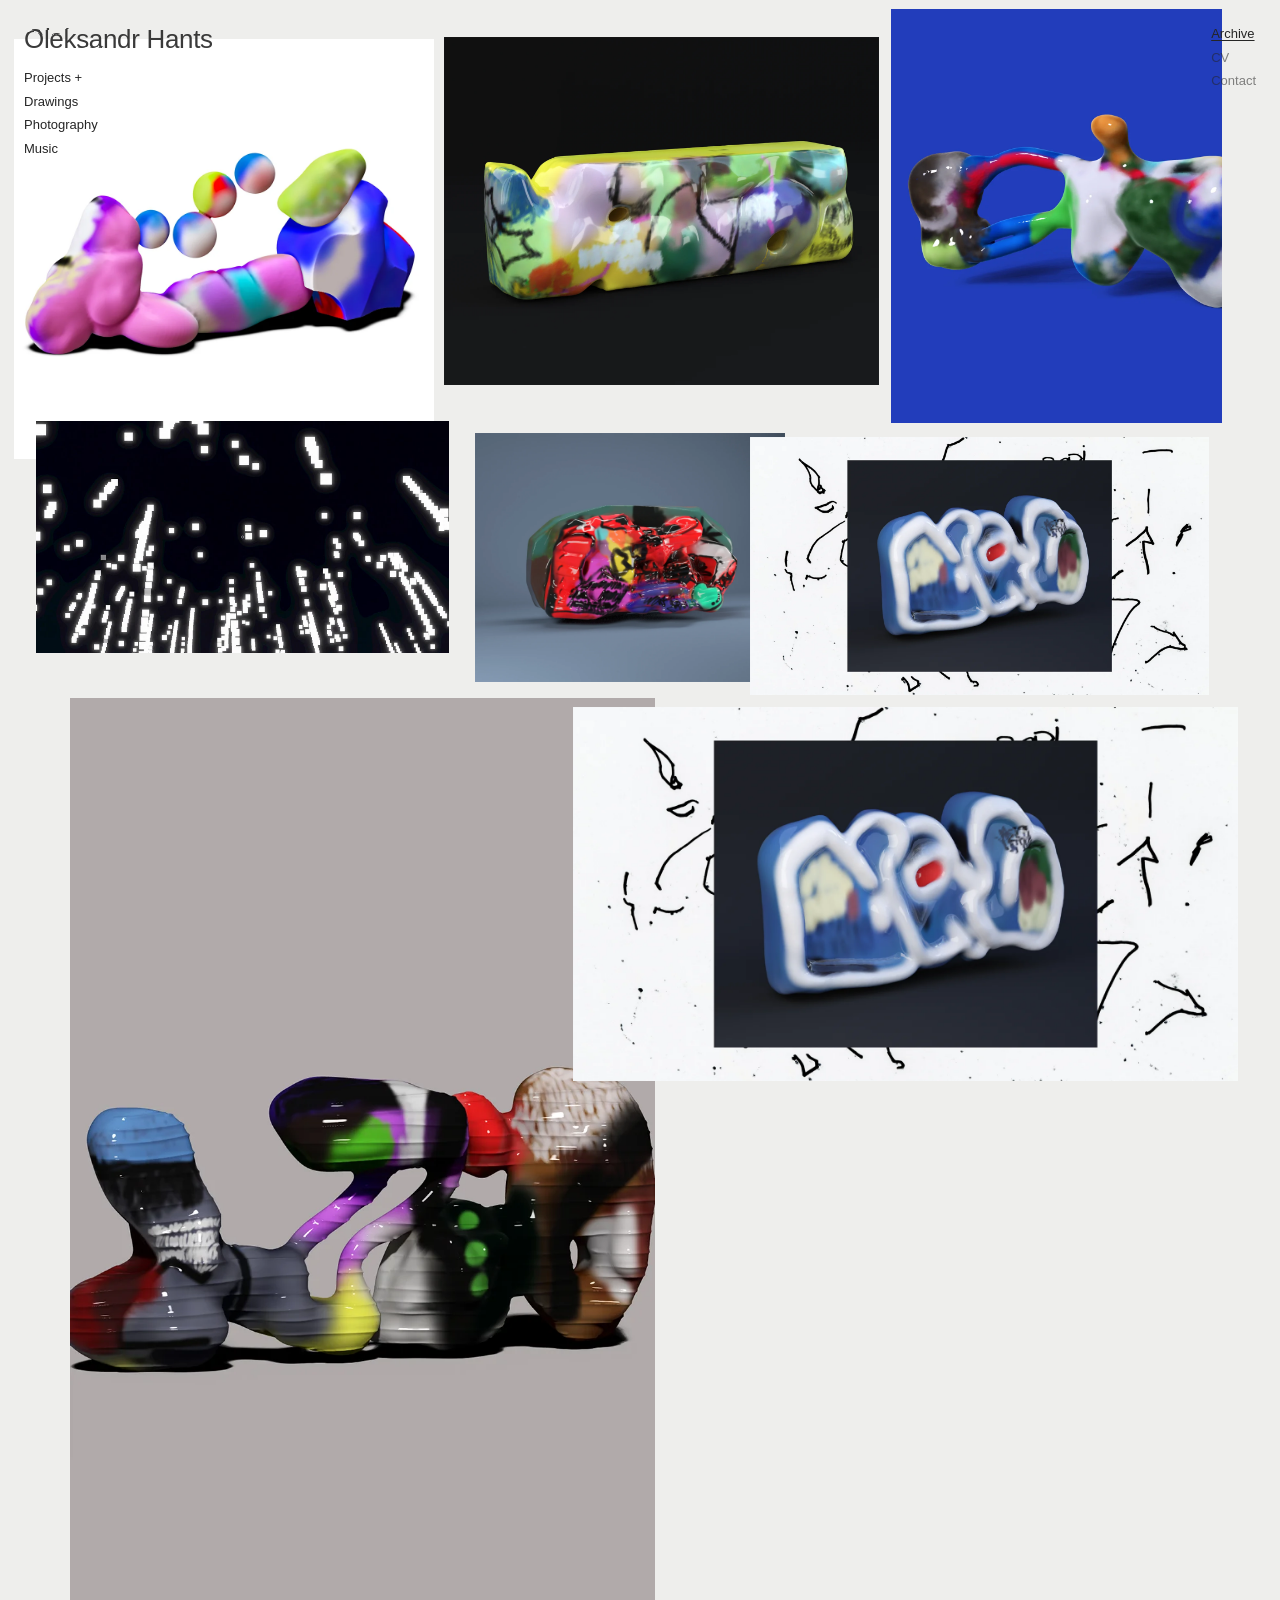
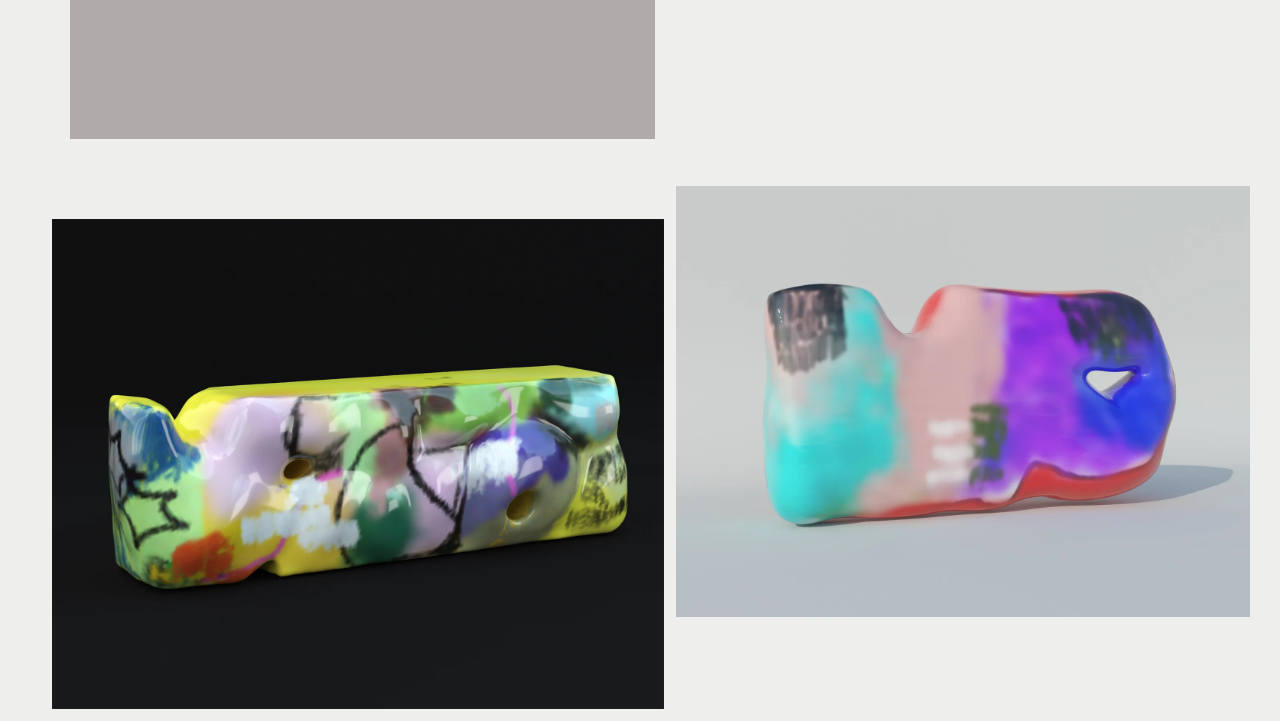
<file: archive.html>
<!DOCTYPE html>
<html lang="en">
<head>
  <meta charset="UTF-8">
  <meta name="viewport" content="width=device-width, initial-scale=1.0">
  <title>Archive — Oleksandr Hants</title>
  <link rel="stylesheet" href="archive.css">
  <link rel="stylesheet" href="site-nav.css">
  <link rel="stylesheet" href="animated-title.css">
  <script type="module" src="archive-title.js"></script>
  <script type="module" src="site-nav.js"></script>
  <script type="module" src="archive.js"></script>
</head>
<body class="archive-page">
  <header data-site-nav></header>
  <main>
    <p id="archive-status" role="status">Loading archive…</p>
    <div id="archive-grid" class="archive-grid" aria-label="Project media"></div>
  </main>
  <dialog id="lightbox" class="lightbox" aria-label="Image viewer">
    <button id="lightbox-close" class="lightbox-close" type="button" autofocus aria-label="Close image viewer">Close ×</button>
    <div id="lightbox-content" class="lightbox-content">
      <img id="lightbox-image" class="lightbox-image" alt="">
      <div id="lightbox-info" class="lightbox-info">
        <div class="lightbox-details">
          <p id="lightbox-project-meta" class="lightbox-project-meta"></p>
          <p id="lightbox-description" class="lightbox-description" hidden></p>
          <p id="lightbox-credit" class="lightbox-credit" hidden></p>
        </div>
        <a id="lightbox-project" class="project-link">VIEW PROJECT →</a>
      </div>
    </div>
  </dialog>
</body>
</html>
</file>
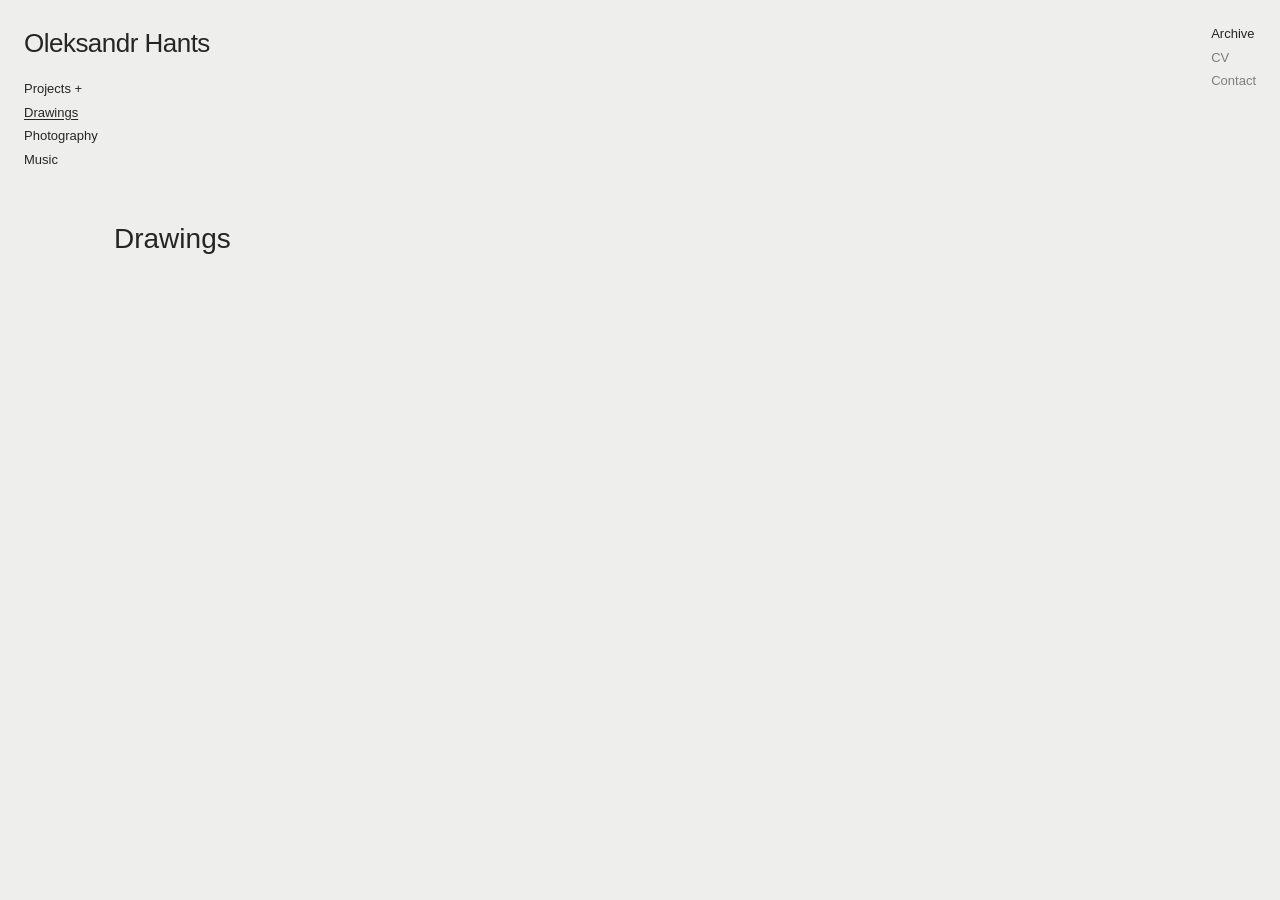
<file: drawings.html>
<!DOCTYPE html>
<html lang="en">
<head>
  <meta charset="UTF-8">
  <meta name="viewport" content="width=device-width, initial-scale=1.0">
  <title>Drawings — Oleksandr Hants</title>
  <link rel="stylesheet" href="section.css">
  <link rel="stylesheet" href="site-nav.css">
  <script type="module" src="site-nav.js"></script>
</head>
<body>
  <header data-site-nav></header>
  <main class="section-page">
    <h1>Drawings</h1>
    <div class="section-content" aria-label="Drawings collection"></div>
  </main>
</body>
</html>
</file>
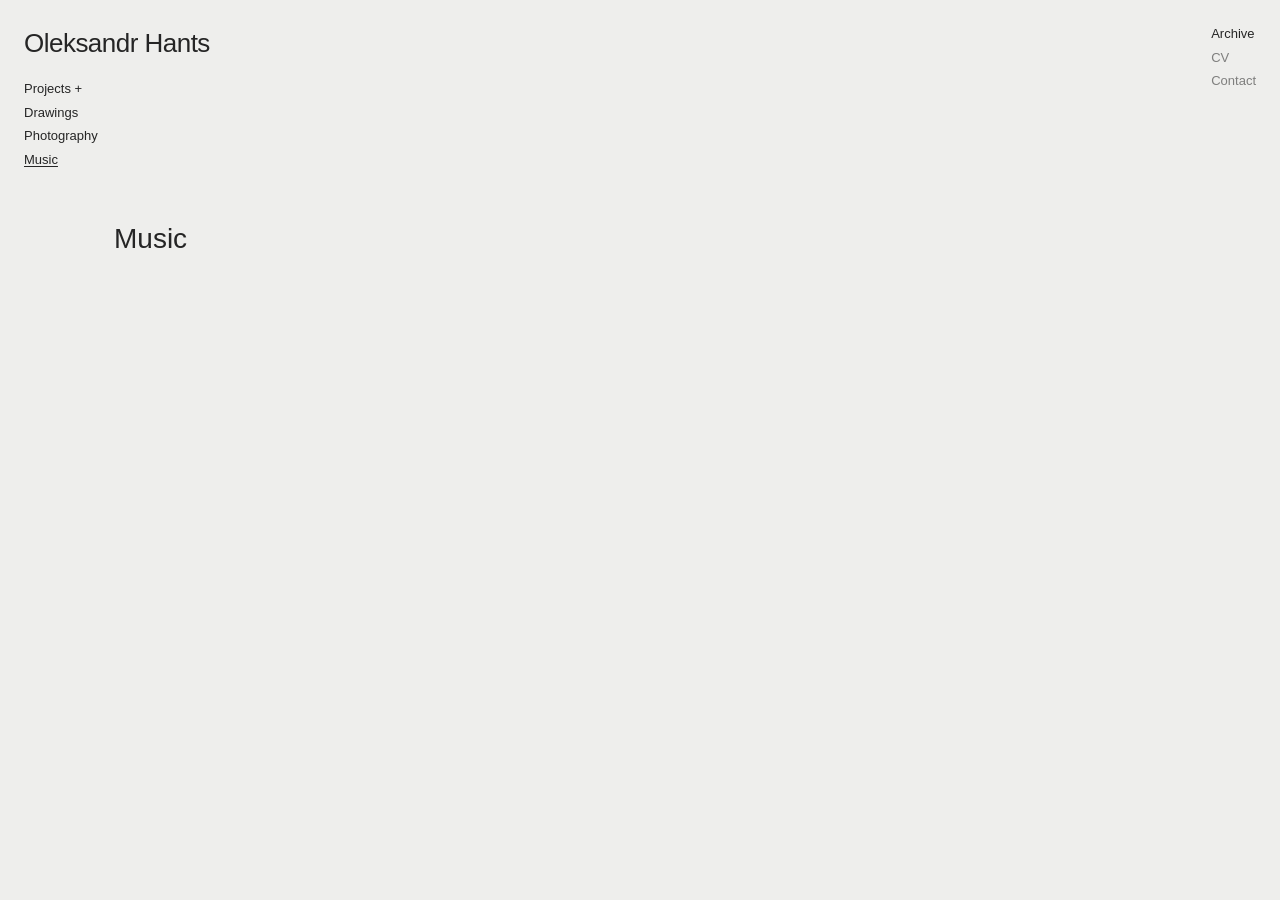
<file: music.html>
<!DOCTYPE html>
<html lang="en">
<head>
  <meta charset="UTF-8">
  <meta name="viewport" content="width=device-width, initial-scale=1.0">
  <title>Music — Oleksandr Hants</title>
  <link rel="stylesheet" href="section.css">
  <link rel="stylesheet" href="site-nav.css">
  <script type="module" src="site-nav.js"></script>
</head>
<body>
  <header data-site-nav></header>
  <main class="section-page">
    <h1>Music</h1>
    <div class="section-content" aria-label="Music collection"></div>
  </main>
</body>
</html>
</file>
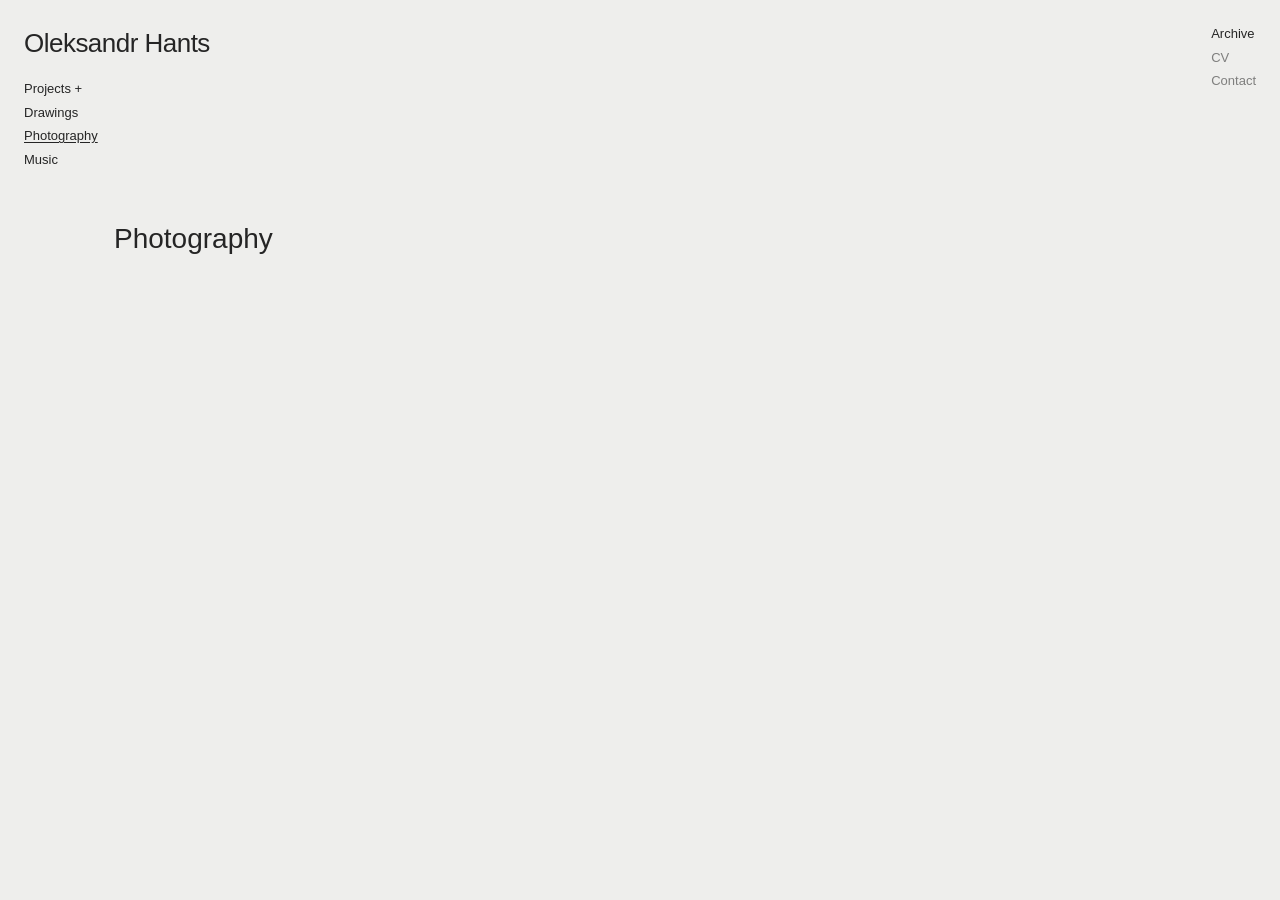
<file: photography.html>
<!DOCTYPE html>
<html lang="en">
<head>
  <meta charset="UTF-8">
  <meta name="viewport" content="width=device-width, initial-scale=1.0">
  <title>Photography — Oleksandr Hants</title>
  <link rel="stylesheet" href="section.css">
  <link rel="stylesheet" href="site-nav.css">
  <script type="module" src="site-nav.js"></script>
</head>
<body>
  <header data-site-nav></header>
  <main class="section-page">
    <h1>Photography</h1>
    <div class="section-content" aria-label="Photography collection"></div>
  </main>
</body>
</html>
</file>
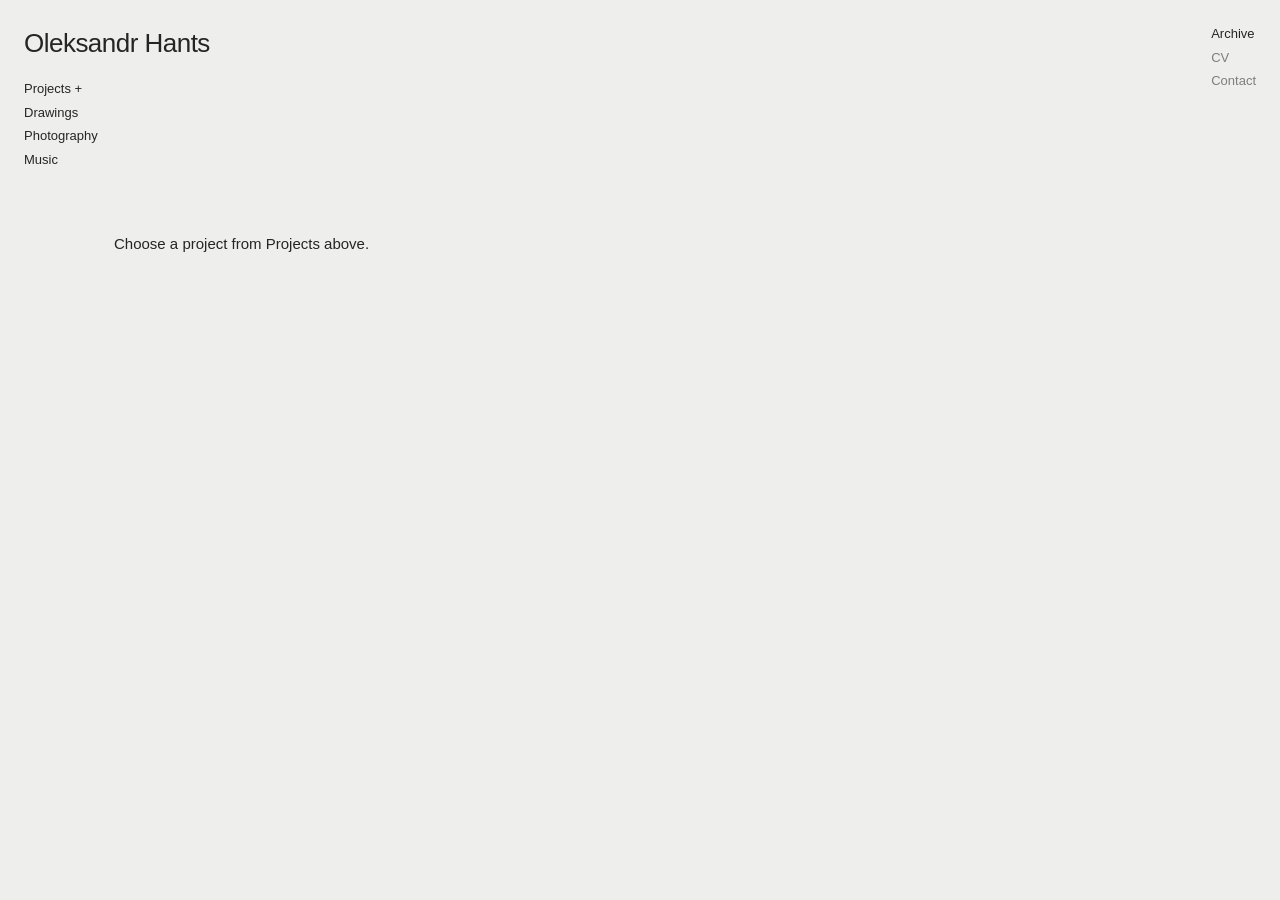
<file: project.html>
<!DOCTYPE html>
<html lang="en">
<head>
  <meta charset="UTF-8">
  <meta name="viewport" content="width=device-width, initial-scale=1.0">
  <title>Project — Oleksandr Hants</title>
  <link rel="stylesheet" href="project.css">
  <link rel="stylesheet" href="site-nav.css">
  <script type="module" src="site-nav.js"></script>
  <script type="module" src="project.js"></script>
</head>
<body class="project-detail-page">
  <header data-site-nav></header>
  <main class="project-page">
    <p id="project-status" role="status">Loading project…</p>
    <header id="project-metadata"></header>
    <div id="project-content"></div>
  </main>
</body>
</html>
</file>
<file: archive.css>
* { box-sizing: border-box; }

body {
  margin: 0;
  min-height: 100vh;
  background: #eeeeec;
  color: #252525;
  font-family: Arial, Helvetica, sans-serif;
}

.archive-header {
  display: flex;
  justify-content: space-between;
  align-items: center;
  gap: 16px;
  padding: 20px;
}

.archive-header a { color: inherit; text-decoration: none; }
.archive-header h1 { margin: 0; font-size: 14px; font-weight: normal; }
#archive-status { margin: 20px; font-size: 14px; }
.archive-grid {
  position: relative;
  isolation: isolate;
  z-index: 0;
  width: 100%;
}

.archive-item { position: absolute; min-width: 0; margin: 0; z-index: var(--item-stack, 1); }
.archive-item.is-hovered, .archive-item:focus-within { z-index: var(--hover-stack, 1000); }
.media-button {
  display: block;
  width: 100%;
  padding: 0;
  border: 0;
  background: transparent;
  cursor: zoom-in;
}
.media-button img { display: block; width: 100%; height: auto; }
.media-button:focus-visible, a:focus-visible, .lightbox-close:focus-visible {
  outline: 2px solid currentColor;
  outline-offset: 3px;
}
.youtube-placeholder {
  display: grid;
  place-content: center;
  aspect-ratio: 16 / 9;
  padding: 24px;
  background: #dededb;
  font-size: 14px;
}

body.lightbox-open { overflow: hidden; }
.lightbox {
  position: fixed;
  inset: 0;
  width: 100%;
  height: 100%;
  max-width: none;
  max-height: none;
  margin: 0;
  padding: 52px 16px 44px;
  border: 0;
  background: rgb(20 20 20 / 96%);
  color: #fff;
  overflow: hidden;
}
.lightbox[open] { display: flex; align-items: center; justify-content: center; }
.lightbox::backdrop { background: rgb(0 0 0 / 65%); }
.lightbox-image {
  display: block;
  width: auto;
  height: auto;
  max-width: 100%;
  max-height: 100%;
  object-fit: contain;
}
.lightbox-close {
  position: absolute;
  top: 14px;
  right: 16px;
  padding: 6px;
  border: 0;
  color: inherit;
  background: transparent;
  font: inherit;
  cursor: pointer;
}
.lightbox-content { flex: 0 0 auto; max-width: 100%; min-width: 0; }
.lightbox-info { display: flex; flex-wrap: wrap; justify-content: space-between; align-items: flex-start; gap: 8px 24px; margin-top: 12px; font-size: 12px; line-height: 1.5; overflow: auto; overflow-wrap: anywhere; }
.lightbox-details { flex: 1 1 180px; min-width: 0; }
.lightbox-project-meta { margin: 0; text-transform: none; }
.lightbox-description { margin: 4px 0 0; white-space: pre-wrap; }
.lightbox-credit { margin: 4px 0 0; opacity: 0.72; }
.project-link { flex: 0 1 auto; margin-left: auto; text-align: right; font-size: 12px; letter-spacing: 0.04em; color: inherit; text-decoration: none; }
.project-link:hover { text-decoration: underline; }
.archive-debug { position: fixed; right: 12px; bottom: 12px; z-index: 8; width: min(330px, calc(100vw - 24px)); max-height: calc(100dvh - 24px); overflow: auto; padding: 14px; background: #202020ed; color: #eee; font: 12px/1.5 Arial, sans-serif; color-scheme: dark; }
.archive-debug[hidden] { display: none; }
.archive-debug label { display: flex; justify-content: space-between; align-items: center; gap: 8px; margin: 8px 0; }
.archive-debug input { width: 65px; padding: 3px; font: inherit; }
.archive-debug button { padding: 5px 8px; margin: 4px 6px 0 0; font: inherit; cursor: pointer; }
.archive-debug p { margin: 8px 0 0; font-size: 11px; }
</file>
<file: site-nav.css>
[data-site-nav] { position: relative; z-index: 3; padding: 24px; font: 13px/1.5 Arial, Helvetica, sans-serif; color: #252525; }
.site-nav { display: flex; flex-direction: column; align-items: flex-start; gap: 4px; width: fit-content; max-width: calc(100vw - 100px); }
.site-nav a, .utility-nav a { color: inherit; text-decoration: none; }
.site-name { font-size: 26px; letter-spacing: -0.02em; margin-bottom: 12px; }
.nav-toggle { display: block; padding: 0; border: 0; color: inherit; background: transparent; font: inherit; text-align: left; text-transform: none; cursor: pointer; }
.nav-toggle::after { content: " +"; }
.nav-toggle[aria-expanded="true"]::after { content: " −"; }
.nav-primary, .nav-primary-link { font-size: 13px; }
.projects-panel { padding: 3px 0 3px 12px; }
.project-group + .project-group { margin-top: 2px; }
.nav-subcategory { font-size: 12px; }
.project-links { list-style: none; padding: 2px 0 3px 14px; margin: 0; max-height: 35vh; overflow: auto; font-size: 11px; }
.project-links li { margin: 2px 0; }
.project-list-empty, .nav-load-error { margin: 2px 0; opacity: 0.55; }
.site-nav [aria-disabled], .utility-nav [aria-disabled] { opacity: 0.55; cursor: default; }
.utility-nav { position: absolute; right: 24px; top: 24px; display: flex; flex-direction: column; align-items: flex-start; gap: 4px; }
.site-nav a:hover, .utility-nav a:hover, .nav-toggle:hover { text-decoration: underline; }
.site-nav a:focus-visible, .nav-toggle:focus-visible, .utility-nav a:focus-visible { outline: 2px solid currentColor; outline-offset: 3px; }
.site-nav [aria-current="page"], .utility-nav [aria-current="page"] { text-decoration: underline; text-underline-offset: 2px; }
[hidden] { display: none !important; }

.home-page [data-site-nav] { position: fixed; inset: 0; padding: 0; pointer-events: none; }
.home-page .site-nav { position: absolute; left: var(--title-nav-left, 24px); top: var(--title-nav-top, 68px); }
.home-page .site-nav, .home-page .utility-nav { pointer-events: auto; }
/* The home page already has its own animated, configurable SVG identity. */
.home-page .site-name { display: none; }

/* Archive uses two compact fixed groups, with no full-width hit area or bar. */
.archive-page [data-site-nav] { position: fixed; inset: 0; padding: 0; pointer-events: none; z-index: 4; }
.archive-page .site-nav { position: absolute; left: var(--title-nav-left, 24px); top: var(--title-nav-top, 68px); pointer-events: auto; }
.archive-page .site-name { display: none; }
.archive-page .utility-nav { pointer-events: auto; }

@media (max-width: 600px) {
  [data-site-nav] { padding: 16px; }
  .utility-nav { right: 16px; top: 16px; }
  .home-page .site-nav, .archive-page .site-nav { left: var(--title-nav-left, 16px); }
  .project-links { max-height: 28vh; }
}
</file>
<file: section.css>
* { box-sizing: border-box; }
body { margin: 0; min-height: 100vh; background: #eeeeec; color: #252525; font: 15px/1.6 Arial, Helvetica, sans-serif; }
.section-page { max-width: 1100px; padding: 24px; margin: 0 auto; }
.section-page h1 { margin: 0; font-size: 28px; font-weight: normal; }
.section-content { min-height: 1px; margin-top: 32px; }
</file>
<file: project.css>
@font-face {
  font-family: "Inter";
  src: url("assets/fonts/InterVariable.woff2") format("woff2");
  font-style: normal;
  font-weight: 100 900;
  font-display: swap;
}
@font-face {
  font-family: "Inter";
  src: url("assets/fonts/InterVariable-Italic.woff2") format("woff2");
  font-style: italic;
  font-weight: 100 900;
  font-display: swap;
}
* { box-sizing: border-box; }
body { margin: 0; background: #eeeeec; color: #252525; font: 15px/1.6 Arial, Helvetica, sans-serif; }
.project-page { max-width: 1100px; padding: 24px; margin: 0 auto; }
#project-metadata, #project-content { font-synthesis: none; font-optical-sizing: none; }
#project-metadata .project-author { margin: 0 0 4px; text-transform: none; font-family: var(--project-author-family, Arial, Helvetica, sans-serif); font-size: var(--project-author-size, 18px); font-weight: var(--project-author-weight, 400); font-style: var(--project-author-style, normal); color: var(--project-author-color, #252525); }
#project-metadata .project-title { line-height: 1.2; margin: 0 0 12px; text-transform: none; font-family: var(--project-title-family, Arial, Helvetica, sans-serif); font-size: var(--project-title-size, 28px); font-weight: var(--project-title-weight, 400); font-style: var(--project-title-style, normal); color: var(--project-title-color, #252525); }
#project-metadata p { margin: 4px 0; font-family: var(--project-metadata-family, Arial, Helvetica, sans-serif); font-size: var(--project-metadata-size, 13px); font-weight: var(--project-metadata-weight, 400); font-style: var(--project-metadata-style, normal); color: var(--project-metadata-color, #252525); }
#project-content { display: grid; gap: 0; margin-top: var(--project-header-gap, 32px); }
#project-content > .project-block + .project-block { margin-block-start: var(--project-block-before-gap, var(--project-block-gap, 32px)); }
.project-text { margin: 0; }
.project-text-based-block { width: 100%; max-width: min(100%, var(--project-block-text-width, var(--project-text-column-width, 70ch))); }
.project-text p { margin: 0 0 var(--project-paragraph-gap, 15px); white-space: pre-wrap; font-family: var(--project-body-family, Arial, Helvetica, sans-serif); font-size: var(--project-body-size, 15px); font-weight: var(--project-body-weight, 400); font-style: var(--project-body-style, normal); line-height: var(--project-body-line-height, 1.6); color: var(--project-body-color, #252525); }
.project-text p:last-child { margin-bottom: 0; }
.project-text a, .project-list-block a { font-family: var(--project-links-family, Arial, Helvetica, sans-serif); font-size: var(--project-links-size, 15px); font-weight: var(--project-links-weight, 400); font-style: var(--project-links-style, normal); color: var(--project-links-color, #252525); }
figure { min-width: 0; margin: 0; }
figure img { display: block; width: 100%; height: auto; margin-left: var(--project-image-margin-left, 0); margin-right: var(--project-image-margin-right, 0); }
figcaption { margin-top: 8px; text-align: var(--project-caption-align, left); font-family: var(--project-imageCaption-family, Arial, Helvetica, sans-serif); font-size: var(--project-imageCaption-size, 12px); font-weight: var(--project-imageCaption-weight, 400); font-style: var(--project-imageCaption-style, normal); color: var(--project-imageCaption-color, #252525); }
.project-image { display: grid; grid-template-rows: auto auto; }
.project-image-frame { display: flex; align-items: var(--project-image-vertical-align, start); justify-content: var(--project-image-horizontal-align, left); min-width: 0; }
.project-image-content { position: relative; width: 100%; max-width: 100%; }
.project-image-content > figcaption { position: absolute; top: 100%; left: 0; width: 100%; margin-top: var(--project-image-caption-gap, 10px); }
.project-image-caption-sizer { visibility: hidden; grid-row: 2; margin-top: var(--project-image-caption-gap, 10px); text-align: var(--project-caption-align, left); font-family: var(--project-imageCaption-family, Arial, Helvetica, sans-serif); font-size: var(--project-imageCaption-size, 12px); font-weight: var(--project-imageCaption-weight, 400); font-style: var(--project-imageCaption-style, normal); }
.project-gallery, .project-image-pair { display: grid; align-items: stretch; }
.project-gallery-row, .project-image-pair { display: grid; align-items: stretch; }
.project-gallery-row > .project-image, .project-image-pair > .project-image { display: grid; grid-row: span 2; grid-template-rows: subgrid; align-self: stretch; }
.project-gallery-row > .project-image > .project-image-frame, .project-image-pair > .project-image > .project-image-frame { align-self: var(--project-image-vertical-align, start); }
.project-gallery { grid-template-columns: 1fr; column-gap: var(--gallery-column-gap, var(--gallery-gap, var(--project-gallery-horizontal-gap, 16px))); row-gap: var(--gallery-row-gap, var(--gallery-gap, var(--project-gallery-vertical-gap, 16px))); }
.project-gallery-row { grid-template-columns: repeat(var(--gallery-columns, 2), minmax(0, 1fr)); column-gap: var(--gallery-column-gap, var(--gallery-gap, var(--project-gallery-horizontal-gap, 16px))); row-gap: 0; }
.project-image-pair { grid-template-columns: repeat(2, minmax(0, 1fr)); gap: 16px; }
.project-image-zoom { display: block; width: 100%; padding: 0; border: 0; background: transparent; color: inherit; cursor: zoom-in; }
.project-image-zoom:focus-visible { outline: 2px solid currentColor; outline-offset: 4px; }
.project-video iframe { display: block; width: 100%; aspect-ratio: 16 / 9; border: 0; }
.project-video-title { margin: 0 0 10px; font-family: var(--project-videoTitle-family, Arial, Helvetica, sans-serif); font-size: var(--project-videoTitle-size, 15px); font-weight: var(--project-videoTitle-weight, 400); font-style: var(--project-videoTitle-style, normal); color: var(--project-videoTitle-color, #252525); }
.project-video figcaption { margin-top: 8px; font-family: var(--project-videoCaption-family, Arial, Helvetica, sans-serif); font-size: var(--project-videoCaption-size, 12px); font-weight: var(--project-videoCaption-weight, 400); font-style: var(--project-videoCaption-style, normal); color: var(--project-videoCaption-color, #252525); }
.project-list-block { min-width: 0; }
.project-list-block h3 { margin: 0 0 12px; font-family: var(--project-materialsHeading-family, Arial, Helvetica, sans-serif); font-size: var(--project-materialsHeading-size, 15px); font-weight: var(--project-materialsHeading-weight, 400); font-style: var(--project-materialsHeading-style, normal); color: var(--project-materialsHeading-color, #252525); }
.project-exhibitions h3 { font-family: var(--project-exhibitionsHeading-family, Arial, Helvetica, sans-serif); font-size: var(--project-exhibitionsHeading-size, 15px); font-weight: var(--project-exhibitionsHeading-weight, 400); font-style: var(--project-exhibitionsHeading-style, normal); color: var(--project-exhibitionsHeading-color, #252525); }
.project-list-block ul { display: grid; gap: 10px; padding: 0; margin: 0; list-style: none; }
.project-list-block li > p, .project-list-block li div > p { margin: 2px 0 0; opacity: 0.75; }
.project-list-block li > p, .project-list-block li div > p, .project-exhibitions time { font-family: var(--project-listText-family, Arial, Helvetica, sans-serif); font-size: var(--project-listText-size, 13px); font-weight: var(--project-listText-weight, 400); font-style: var(--project-listText-style, normal); color: var(--project-listText-color, #252525); }
.project-list-block a { text-underline-offset: 2px; }
.project-exhibitions li { display: grid; grid-template-columns: minmax(4.5em, auto) 1fr; gap: 16px; }
.project-exhibitions li > div > span, .project-exhibitions li > div > a { font-family: var(--project-exhibitionsEntry-family, Arial, Helvetica, sans-serif); font-size: var(--project-exhibitionsEntry-size, 13px); font-weight: var(--project-exhibitionsEntry-weight, 400); font-style: var(--project-exhibitionsEntry-style, normal); color: var(--project-exhibitionsEntry-color, #252525); }
.project-spacer { min-height: 1px; }
.project-spacer-small { height: 16px; }
.project-spacer-medium { height: 40px; }
.project-spacer-large { height: 80px; }
.project-lightbox { width: 100vw; max-width: none; height: 100dvh; max-height: none; padding: 48px; border: 0; background: #eeeeec; color: #252525; }
.project-lightbox[open] { display: grid; place-items: center; grid-template-rows: minmax(0, 1fr) auto auto; gap: 12px; }
.project-lightbox::backdrop { background: rgba(0, 0, 0, 0.72); }
.project-lightbox-image { display: block; max-width: 100%; max-height: calc(100dvh - 120px); width: auto; height: auto; }
.project-lightbox-close { position: fixed; top: 16px; right: 20px; padding: 4px 8px; border: 0; background: transparent; color: inherit; font: inherit; cursor: pointer; }
.project-lightbox-caption { margin: 0; font-size: 12px; }
.project-lightbox-credit { margin: -8px 0 0; font-family: var(--project-photoCredit-family, Arial, Helvetica, sans-serif); font-size: var(--project-photoCredit-size, 12px); font-weight: var(--project-photoCredit-weight, 400); font-style: var(--project-photoCredit-style, normal); color: var(--project-photoCredit-color, #252525); opacity: 0.7; }
@media (max-width: 600px) {
  .project-gallery, .project-image-pair { grid-template-columns: 1fr; }
  .project-gallery-row { display: contents; }
  .project-gallery-row > .project-image { grid-row: auto; grid-template-rows: auto auto; }
  .project-exhibitions li { grid-template-columns: 1fr; gap: 2px; }
  .project-lightbox { padding: 48px 16px 16px; }
}
</file>
<file: animated-title.css>
.title-overlay {
  position: fixed;
  z-index: 2;
  pointer-events: none;
  user-select: none;
  overflow: visible;
  font-family: Arial, Helvetica, sans-serif;
  font-weight: 400;
  letter-spacing: -0.02em;
}

.title-home-link { pointer-events: auto; cursor: pointer; }
.title-home-link:focus-visible { outline: 1px solid currentColor; }
</file>
